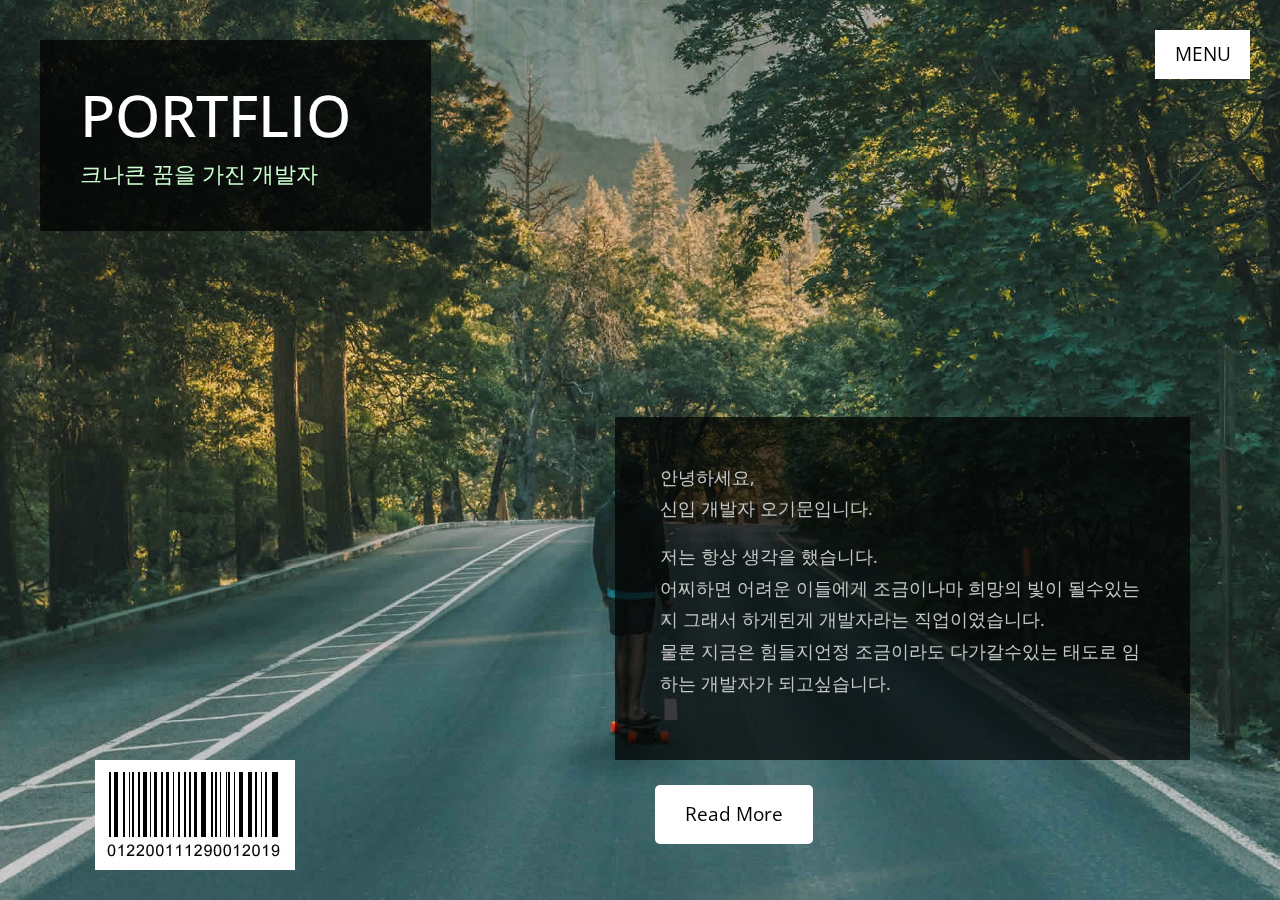
<file: index.html>
<!DOCTYPE html>
<html lang="en">
  <head>
    <meta charset="utf-8" />
    <meta name="viewport" content="width=device-width, initial-scale=1" />

    <title>rlans-o_Portflio</title>

    <!-- load CSS -->
    <link
      rel="stylesheet"
      href="https://fonts.googleapis.com/css?family=Open+Sans:300,400,600"
    />
    <!-- Google web font "Open Sans" -->
    <link rel="stylesheet" href="css/bootstrap.min.css" />
    <!-- https://getbootstrap.com/ -->
    <link rel="stylesheet" href="slick/slick.css" />
    <link rel="stylesheet" href="slick/slick-theme.css" />
    <link rel="stylesheet" href="css/magnific-popup.css" />
    <link rel="stylesheet" href="css/tooplate-style.css" />
    <!-- Templatemo style -->
  </head>

  <body>
    <!-- Loader -->
    <div id="loader-wrapper">
      <div id="loader"></div>
      <div class="loader-section section-left"></div>
      <div class="loader-section section-right"></div>
    </div>

    <div class="tm-main-container">
      <div class="tm-top-container">
        <!-- Menu -->
        <nav id="tmNav" class="tm-nav">
          <a class="tm-navbar-menu" href="#">Menu</a>
          <ul class="tm-nav-links">
            <li class="tm-nav-item active">
              <a href="#" data-linkid="0" data-align="right" class="tm-nav-link">소개</a>
            </li>
            <li class="tm-nav-item">
              <a href="#" data-linkid="1" data-align="right" class="tm-nav-link">Skills</a>
            </li>
            <li class="tm-nav-item">
              <a
                href="#"
                data-linkid="2"
                data-align="middle"
                class="tm-nav-link">Project</a>
            </li>
            <li class="tm-nav-item">
              <a href="#" data-linkid="3" data-align="left" class="tm-nav-link">연락처</a>
            </li>
            
          </ul>
        </nav>

        <!-- Site header -->
        <header class="tm-site-header-box tm-bg-dark">
          <h1 class="tm-site-title">Portflio</h1>
          <p class="mb-0 tm-site-subtitle">크나큰 꿈을 가진 개발자</p>
        </header>
      </div>
      <!-- tm-top-container -->

      <div class="container-fluid">
        <div class="row">
          <div class="col-md-12">
            <!-- Site content -->
            <div class="tm-content">
              <!-- Section 0 Introduction -->
              <section class="tm-section tm-section-0">
                <h2 class="tm-section-title mb-3 font-weight-bold">
                  
                </h2>
                <div class="tm-textbox tm-bg-dark">
                  <p>
                    안녕하세요, <br>신입 개발자 오기문입니다.
                  </p>
                  <p>저는 항상 생각을 했습니다.<br>어찌하면 어려운 이들에게 조금이나마 희망의 빛이 될수있는지 그래서 하게된게 개발자라는 직업이였습니다.
                    <br>물론 지금은 힘들지언정 조금이라도 다가갈수있는 태도로 임하는 개발자가 되고싶습니다.
                  </p>
                  <p class="mb-0">
                    
                  </p>
                </div>
                <a href="#" id="tm_about_link" data-linkid="1" class="tm-link">Read More</a>
              </section>

              <!-- Section 1 About Me -->
              <section class="tm-section tm-section-1">
                <div class="tm-textbox tm-textbox-2 tm-bg-dark">
                  <h2 class="tm-text-blue mb-4">Skills</h2>
                  <p class="mb-4">
                   <strong>FrontEnd</strong>
                    <ul>
                      <li>HTML5, CSS, JS</li>
                    </ul>
                  </p>
                  <p class="mb-4">
                    <strong>BackEnd</strong>
                      <ul>
                        <li>Spring Boot, Spring MVC</li>
                        <li>JPA</li>
                        <li>Git</li>
                      </ul>
                  </p>

                  <p class="mb-4">
                    <strong>DevOps</strong>
                      <ul>
                        <li>MySQL</li>
                      </ul>
                  </p>
                  <a
                    href="#"
                    id="tm_work_link"
                    data-linkid="2"
                    class="tm-link m-0"
                    >Next</a
                  >
                </div>
              </section>

              <!-- Section 2 Work (Gallery) -->
              <section class="tm-section tm-section-2 mx-auto">
                <div>Project</div>
                <div><img src="img/01.jpg" width="300px" height="200px"></div>
              </section>

              <!-- Section 3 Contact -->
              <section class="tm-section tm-section-3 tm-section-left">
                <div class="tm-contact-form">
                  <div class="form-group mb-4">
                   NAME : 오 기 문 / <span>부산시 전포동 거주</span>
                  </div>
                  <div class="form-group mb-4">
                    Email : ogimun@naver.com
                  </div>
                  <div class="form-group mb-4">
                    <a href="https://github.com/rlans-o">Github</a>
                  </div>
                  <div class="form-group mb-4">
                    H P : 010-5451-0518
                  </div>
                </div>
              </section>
            </div>
          </div>
        </div>
      </div>

      <div class="tm-bottom-container">
        <!-- Barcode -->
        <div class="tm-barcode-box">
          <img src="img/bar-code.jpg" alt="Bar code" />
        </div>

        <!-- Footer -->
       
      </div>
    </div>

    <script src="js/jquery-1.11.0.min.js"></script>
    <script src="js/background.cycle.js"></script>
    <script src="slick/slick.min.js"></script>
    <script src="js/jquery.magnific-popup.min.js"></script>
    <script>
      let slickInitDone = false;
      let previousImageId = 0,
        currentImageId = 0;
      let pageAlign = "right";
      let bgCycle;
      let links;
      let eachNavLink;

      window.onload = function() {
        $("body").addClass("loaded");
      };

      function navLinkClick(e) {
        if ($(e.target).hasClass("external")) {
          return;
        }

        e.preventDefault();

        if ($(e.target).data("align")) {
          pageAlign = $(e.target).data("align");
        }

        // Change bg image
        previousImageId = currentImageId;
        currentImageId = $(e.target).data("linkid");
        bgCycle.cycleToNextImage(previousImageId, currentImageId);

        // Change menu item highlight
        $(`.tm-nav-item:eq(${previousImageId})`).removeClass("active");
        $(`.tm-nav-item:eq(${currentImageId})`).addClass("active");

        // Change page content
        $(`.tm-section-${previousImageId}`).fadeOut(function(e) {
          $(`.tm-section-${currentImageId}`).fadeIn();
          // Gallery
          if (currentImageId === 2) {
            setupSlider();
          }
        });

        adjustFooter();
      }

      $(document).ready(function() {
        // Set first page
        $(".tm-section").fadeOut(0);
        $(".tm-section-0").fadeIn();

        // Set Background images
        // https://www.jqueryscript.net/slideshow/Simple-jQuery-Background-Image-Slideshow-with-Fade-Transitions-Background-Cycle.html
        bgCycle = $("body").backgroundCycle({
          imageUrls: [
            "img/photo-02.jpg",
            "img/photo-03.jpg",
            "img/photo-04.jpg",
            "img/photo-05.jpg"
          ],
          fadeSpeed: 2000,
          duration: -1,
          backgroundSize: SCALING_MODE_COVER
        });

        eachNavLink = $(".tm-nav-link");
        links = $(".tm-nav-links");

        // "Menu" open/close
        if (links.hasClass("open")) {
          links.fadeIn(0);
        } else {
          links.fadeOut(0);
        }

        $("#tm_about_link").on("click", navLinkClick);
        $("#tm_work_link").on("click", navLinkClick);

        // Each menu item click
        eachNavLink.on("click", navLinkClick);

        $(".tm-navbar-menu").click(function(e) {
          if (links.hasClass("open")) {
            links.fadeOut();
          } else {
            links.fadeIn();
          }

          links.toggleClass("open");
        });

        // window resize
        $(window).resize(function() {
          // If current page is Gallery page, set it up
          if (currentImageId === 2) {
            setupSlider();
          }

          // Adjust footer
          adjustFooter();
        });

        adjustFooter();
      }); // DOM is ready

      function adjustFooter() {
        const windowHeight = $(window).height();
        const topHeight = $(".tm-top-container").height();
        const middleHeight = $(".tm-content").height();
        let contentHeight = topHeight + middleHeight;

        if (pageAlign === "left") {
          contentHeight += $(".tm-bottom-container").height();
        }

        if (contentHeight > windowHeight) {
          $(".tm-bottom-container").addClass("tm-static");
        } else {
          $(".tm-bottom-container").removeClass("tm-static");
        }
      }

      function setupSlider() {
        let slidesToShow = 4;
        let slidesToScroll = 2;
        let windowWidth = $(window).width();

        if (windowWidth < 480) {
          slidesToShow = 1;
          slidesToScroll = 1;
        } else if (windowWidth < 768) {
          slidesToShow = 2;
          slidesToScroll = 1;
        } else if (windowWidth < 992) {
          slidesToShow = 3;
          slidesToScroll = 2;
        }

        if (slickInitDone) {
          $(".tm-gallery").slick("unslick");
        }

        slickInitDone = true;

        $(".tm-gallery").slick({
          dots: true,
          customPaging: function(slider, i) {
            var thumb = $(slider.$slides[i]).data();
            return `<a>${i + 1}</a>`;
          },
          infinite: true,
          prevArrow: false,
          nextArrow: false,
          slidesToShow: slidesToShow,
          slidesToScroll: slidesToScroll
        });

        // Open big image when a gallery image is clicked.
        $(".slick-list").magnificPopup({
          delegate: "a",
          type: "image",
          gallery: {
            enabled: true
          }
        });
      }
    </script>
  </body>
</html>
</file>
<file: css/tooplate-style.css>
/*
Template 2109 The Card
http://www.tooplate.com/view/2109-the-card
*/

* {
  margin: 0;
  padding: 0;
}

body {
  font-family: "Open Sans", Helvetica, Arial, sans-serif;
  font-size: 19px;
  color: #ffffff;
  overflow-x: hidden;
  background: #25332e;
}

a {
  transition: all 0.2s;
}

footer a:link, footer a:visited {
	color: #FFF;
}
.tm-text-blue {
  color: #00ccfc;
}

.tm-main-container {
  position: relative;
  height: 100%;
}

.tm-top-container {
  display: flex;
  flex-direction: row-reverse;
  align-items: flex-start;
  justify-content: space-between;
}

.tm-navbar-menu {
  display: block;
  color: black;
  background: white;
  padding: 10px 20px;
  margin-bottom: 18px;
  width: 95px;
  margin-right: 0;
  margin-left: auto;
  text-align: center;
}

.tm-navbar-menu:hover {
  color: #950000;
  text-decoration: none;
}

.tm-nav {
  margin: 30px;
  text-transform: uppercase;
}

.tm-nav-links {
  list-style: none;
}

.tm-nav-link:link,
.tm-nav-link:visited {
  color: black;
  background-color: white;
  padding: 10px 40px;
  display: block;
  margin-bottom: 6px;
  text-align: center;
}

.tm-nav-item.active .tm-nav-link,
.tm-nav-link:hover,
.tm-nav-link:focus {
  text-decoration: none;
  color: #950000;
}

.tm-bg-dark {
  background: rgba(0, 0, 0, 0.7);
}

.tm-site-header-box {
  display: inline-block;
  padding: 40px 80px 40px 40px;
  margin: 40px 40px 100px;
}

.tm-site-title {
  font-size: 3.6rem;
  text-transform: uppercase;
}

.tm-site-subtitle {
  color: #cdffd0;
  font-size: 1.4rem;
  font-weight: 300;
}

.tm-content {
  padding-bottom: 50px;
  display: flex;
  justify-content: flex-end;
  width: 100%;
}

.tm-section {
  margin-right: 75px;
  max-width: 100%;
}

.tm-section-title {
  font-size: 3.4rem;
  margin-left: 40px;
  text-transform: uppercase;
}

.tm-textbox {
  padding: 45px;
  font-size: 1.1rem;
  color: #c5c7c6;
  line-height: 1.8;
}

.tm-textbox-2 {
  padding: 60px 40px 60px;
}

.tm-section-0 {
  margin-top: 70px;
  max-width: 575px;
}
.tm-section-1 {
  margin-top: 70px;
  max-width: 420px;
}

.tm-link:link,
.tm-link:visited {
  background-color: white;
  padding: 15px 30px;
  color: black;
  border-radius: 5px;
  display: inline-block;
  margin-left: 40px;
  margin-top: 25px;
}

.tm-link:focus,
.tm-link:hover {
  text-decoration: none;
  color: #950000;
}

.tm-bottom-container {
  position: absolute;
  bottom: 0;
  left: 0;
}

.tm-bottom-container.non-sticky {
  position: static;
}

.tm-barcode-box {
  margin-bottom: 30px;
  margin-left: 95px;
}

footer {
  font-weight: 300;
  margin-bottom: 30px;
  margin-left: 40px;
  font-size: 0.95rem;
  margin-right: 40px;
  line-height: 2;
}

/* Image Gallery */
.tm-gallery {
  max-width: 860px;
  margin: 0 auto;
}

.tm-gallery-item {
  margin: 0 10px;
}

.slick-dots {
  bottom: 5px;
}

.slick-dots li {
  background-color: white;
  width: 40px;
  height: 40px;
  margin: 5px 3px;
  transition: all 0.2s;
}

.slick-dots li:hover,
.slick-dots li.slick-active {
  background-color: #a20015;
}

.slick-dots li:hover a:not([href]):not([tabindex]),
.slick-dots li.slick-active a:not([href]):not([tabindex]) {
  color: white;
}

.slick-dots li a:not([href]):not([tabindex]) {
  color: black;
  display: block;
  margin-top: 5px;
}

/* Image Hover effect */
.grid {
  position: relative;
  clear: both;
  margin: 0 auto;
  padding: 1em 0 4em;
  max-width: 880px;
  width: 100%;
  list-style: none;
  text-align: center;
}

/* Common style */
.grid figure {
  position: relative;
  float: left;
  overflow: hidden;
  max-width: 200px;
  height: auto;
  background: #3085a3;
  text-align: center;
  cursor: pointer;
}

.grid figure img {
  position: relative;
  display: block;
  min-height: 100%;
  max-width: 100%;
  opacity: 0.8;
}

.grid figure figcaption {
  padding: 2em;
  color: #fff;
  text-transform: uppercase;
  font-size: 1.25em;
  -webkit-backface-visibility: hidden;
  backface-visibility: hidden;
}

.grid figure figcaption::before,
.grid figure figcaption::after {
  pointer-events: none;
}

.grid figure figcaption,
.grid figure figcaption > a {
  position: absolute;
  top: 0;
  left: 0;
  width: 100%;
  height: 100%;
}

/* Anchor will cover the whole item by default */
/* For some effects it will show as a button */
.grid figure figcaption > a {
  z-index: 1000;
  text-indent: 200%;
  white-space: nowrap;
  font-size: 0;
  opacity: 0;
}

.grid figure h2 {
  word-spacing: -0.15em;
  font-weight: 300;
}

.grid figure h2 span {
  font-weight: 800;
}

.grid figure h2,
.grid figure p {
  margin: 0;
}

.grid figure p {
  letter-spacing: 1px;
  font-size: 68.5%;
}

/*-----------------*/
/***** Goliath *****/
/*-----------------*/

figure.effect-goliath {
  background: #df4e4e;
}

figure.effect-goliath img,
figure.effect-goliath h2 {
  -webkit-transition: -webkit-transform 0.35s;
  transition: transform 0.35s;
}

figure.effect-goliath img {
  -webkit-backface-visibility: hidden;
  backface-visibility: hidden;
}

figure.effect-goliath h2 {
  font-size: 1.3rem;
}
figure.effect-goliath h2,
figure.effect-goliath p {
  position: absolute;
  bottom: 0;
  left: 0;
  padding: 30px;
}

figure.effect-goliath p {
  text-transform: none;
  font-size: 1rem;
  padding: 15px 10px;
  opacity: 0;
  -webkit-transition: opacity 0.35s, -webkit-transform 0.35s;
  transition: opacity 0.35s, transform 0.35s;
  -webkit-transform: translate3d(0, 50px, 0);
  transform: translate3d(0, 50px, 0);
}

figure.effect-goliath:hover img {
  -webkit-transform: translate3d(0, -80px, 0);
  transform: translate3d(0, -80px, 0);
}

figure.effect-goliath:hover h2 {
  -webkit-transform: translate3d(0, -100px, 0);
  transform: translate3d(0, -100px, 0);
}

figure.effect-goliath:hover p {
  opacity: 1;
  -webkit-transform: translate3d(0, 0, 0);
  transform: translate3d(0, 0, 0);
}

/* Contact */
.tm-section-3 {
  width: 100%;
  max-width: 400px;
  margin-left: 40px;
  margin-right: auto;
  margin-top: -50px;
  
}

span {
  font-size: 11px;
}

a {
 color: white;
}

.tm-contact-form {
  background-color: rgba(54, 51, 51, 0.7);
  padding: 60px;
}


.form-control {
  border-radius: 0;
  border: none;
  border-bottom: 1px solid black;
  background-color: transparent;
  color: black;
  padding: 10px 0;
}

.form-control:focus {
  box-shadow: none;
  background-color: transparent;
  border-color: #950000;
}

.form-control::placeholder {
  /* Chrome, Firefox, Opera, Safari 10.1+ */
  color: black;
  opacity: 1; /* Firefox */
}

.form-control:-ms-input-placeholder {
  /* Internet Explorer 10-11 */
  color: black;
}

.form-control::-ms-input-placeholder {
  /* Microsoft Edge */
  color: black;
}

.tm-fl-right {
  float: right;
}


.tm-send-btn:hover {
  border-top: 1px solid black;
}

.btn:focus {
  box-shadow: none;
}

.tm-footer-link:link,
.tm-footer-link:visited {
  color: white;
}

.tm-footer-link:focus,
.tm-footer-link:hover {
  color: #cdffd0;
  text-decoration: none;
}

/* Loader */
#loader-wrapper {
  position: fixed;
  top: 0;
  left: 0;
  width: 100%;
  height: 100%;
  z-index: 2000;
}
#loader {
  display: block;
  position: relative;
  left: 50%;
  top: 50%;
  width: 150px;
  height: 150px;
  margin: -75px 0 0 -75px;
  border-radius: 50%;
  border: 3px solid transparent;
  border-top-color: #3498db;

  -webkit-animation: spin 2s linear infinite; /* Chrome, Opera 15+, Safari 5+ */
  animation: spin 2s linear infinite; /* Chrome, Firefox 16+, IE 10+, Opera */

  z-index: 10001;
}

#loader:before {
  content: "";
  position: absolute;
  top: 5px;
  left: 5px;
  right: 5px;
  bottom: 5px;
  border-radius: 50%;
  border: 3px solid transparent;
  border-top-color: #e74c3c;

  -webkit-animation: spin 3s linear infinite; /* Chrome, Opera 15+, Safari 5+ */
  animation: spin 3s linear infinite; /* Chrome, Firefox 16+, IE 10+, Opera */
}

#loader:after {
  content: "";
  position: absolute;
  top: 15px;
  left: 15px;
  right: 15px;
  bottom: 15px;
  border-radius: 50%;
  border: 3px solid transparent;
  border-top-color: #f9c922;

  -webkit-animation: spin 1.5s linear infinite; /* Chrome, Opera 15+, Safari 5+ */
  animation: spin 1.5s linear infinite; /* Chrome, Firefox 16+, IE 10+, Opera */
}

@-webkit-keyframes spin {
  0% {
    -webkit-transform: rotate(0deg); /* Chrome, Opera 15+, Safari 3.1+ */
    -ms-transform: rotate(0deg); /* IE 9 */
    transform: rotate(0deg); /* Firefox 16+, IE 10+, Opera */
  }
  100% {
    -webkit-transform: rotate(360deg); /* Chrome, Opera 15+, Safari 3.1+ */
    -ms-transform: rotate(360deg); /* IE 9 */
    transform: rotate(360deg); /* Firefox 16+, IE 10+, Opera */
  }
}
@keyframes spin {
  0% {
    -webkit-transform: rotate(0deg); /* Chrome, Opera 15+, Safari 3.1+ */
    -ms-transform: rotate(0deg); /* IE 9 */
    transform: rotate(0deg); /* Firefox 16+, IE 10+, Opera */
  }
  100% {
    -webkit-transform: rotate(360deg); /* Chrome, Opera 15+, Safari 3.1+ */
    -ms-transform: rotate(360deg); /* IE 9 */
    transform: rotate(360deg); /* Firefox 16+, IE 10+, Opera */
  }
}

#loader-wrapper .loader-section {
  position: fixed;
  top: 0;
  width: 51%;
  height: 100%;
  background: #222222;
  z-index: 1000;
  -webkit-transform: translateX(0); /* Chrome, Opera 15+, Safari 3.1+ */
  -ms-transform: translateX(0); /* IE 9 */
  transform: translateX(0); /* Firefox 16+, IE 10+, Opera */
}

#loader-wrapper .loader-section.section-left {
  left: 0;
}

#loader-wrapper .loader-section.section-right {
  right: 0;
}

/* Loaded */
.loaded #loader-wrapper .loader-section.section-left {
  -webkit-transform: translateX(-100%); /* Chrome, Opera 15+, Safari 3.1+ */
  -ms-transform: translateX(-100%); /* IE 9 */
  transform: translateX(-100%); /* Firefox 16+, IE 10+, Opera */

  -webkit-transition: all 0.7s 0.3s cubic-bezier(0.645, 0.045, 0.355, 1);
  transition: all 0.7s 0.3s cubic-bezier(0.645, 0.045, 0.355, 1);
}

.loaded #loader-wrapper .loader-section.section-right {
  -webkit-transform: translateX(100%); /* Chrome, Opera 15+, Safari 3.1+ */
  -ms-transform: translateX(100%); /* IE 9 */
  transform: translateX(100%); /* Firefox 16+, IE 10+, Opera */

  -webkit-transition: all 0.7s 0.3s cubic-bezier(0.645, 0.045, 0.355, 1);
  transition: all 0.7s 0.3s cubic-bezier(0.645, 0.045, 0.355, 1);
}

.loaded #loader {
  opacity: 0;
  -webkit-transition: all 0.3s ease-out;
  transition: all 0.3s ease-out;
}
.loaded #loader-wrapper {
  visibility: hidden;

  -webkit-transform: translateY(-100%); /* Chrome, Opera 15+, Safari 3.1+ */
  -ms-transform: translateY(-100%); /* IE 9 */
  transform: translateY(-100%); /* Firefox 16+, IE 10+, Opera */

  -webkit-transition: all 0.3s 1s ease-out;
  transition: all 0.3s 1s ease-out;
}

/* JavaScript Turned Off */
.no-js #loader-wrapper {
  display: none;
}

@media (max-width: 991px) {
  .tm-bottom-container {
    position: static;
  }

  .grid {
    max-width: 640px;
  }
}

@media (max-width: 767px) {
  .tm-site-title {
    font-size: 3rem;
  }
  .tm-top-container {
    flex-direction: column-reverse;
  }

  .tm-site-header-box {
    margin-bottom: 0;
  }

  .tm-nav {
    align-self: flex-end;
    margin-right: 40px;
  }

  .tm-section {
    margin: 0 auto;
    padding-left: 15px;
    padding-right: 15px;
    width: 100%;
  }

  .tm-section-title {
    margin-left: 0;
    font-size: 3rem;
  }

  .grid {
    max-width: 420px;
  }

  .slick-dots {
    bottom: -35px;
  }
}

@media (max-width: 480px) {
  .grid {
    max-width: 220px;
  }

  .slick-dots {
    position: static;
    margin-top: 30px;
  }

  .slick-dotted.slick-slider {
    margin-bottom: 0;
    padding-bottom: 0;
  }

  .tm-section-title {
    font-size: 2.4rem;
  }
}

.tm-static {
  position: static;
}
</file>
